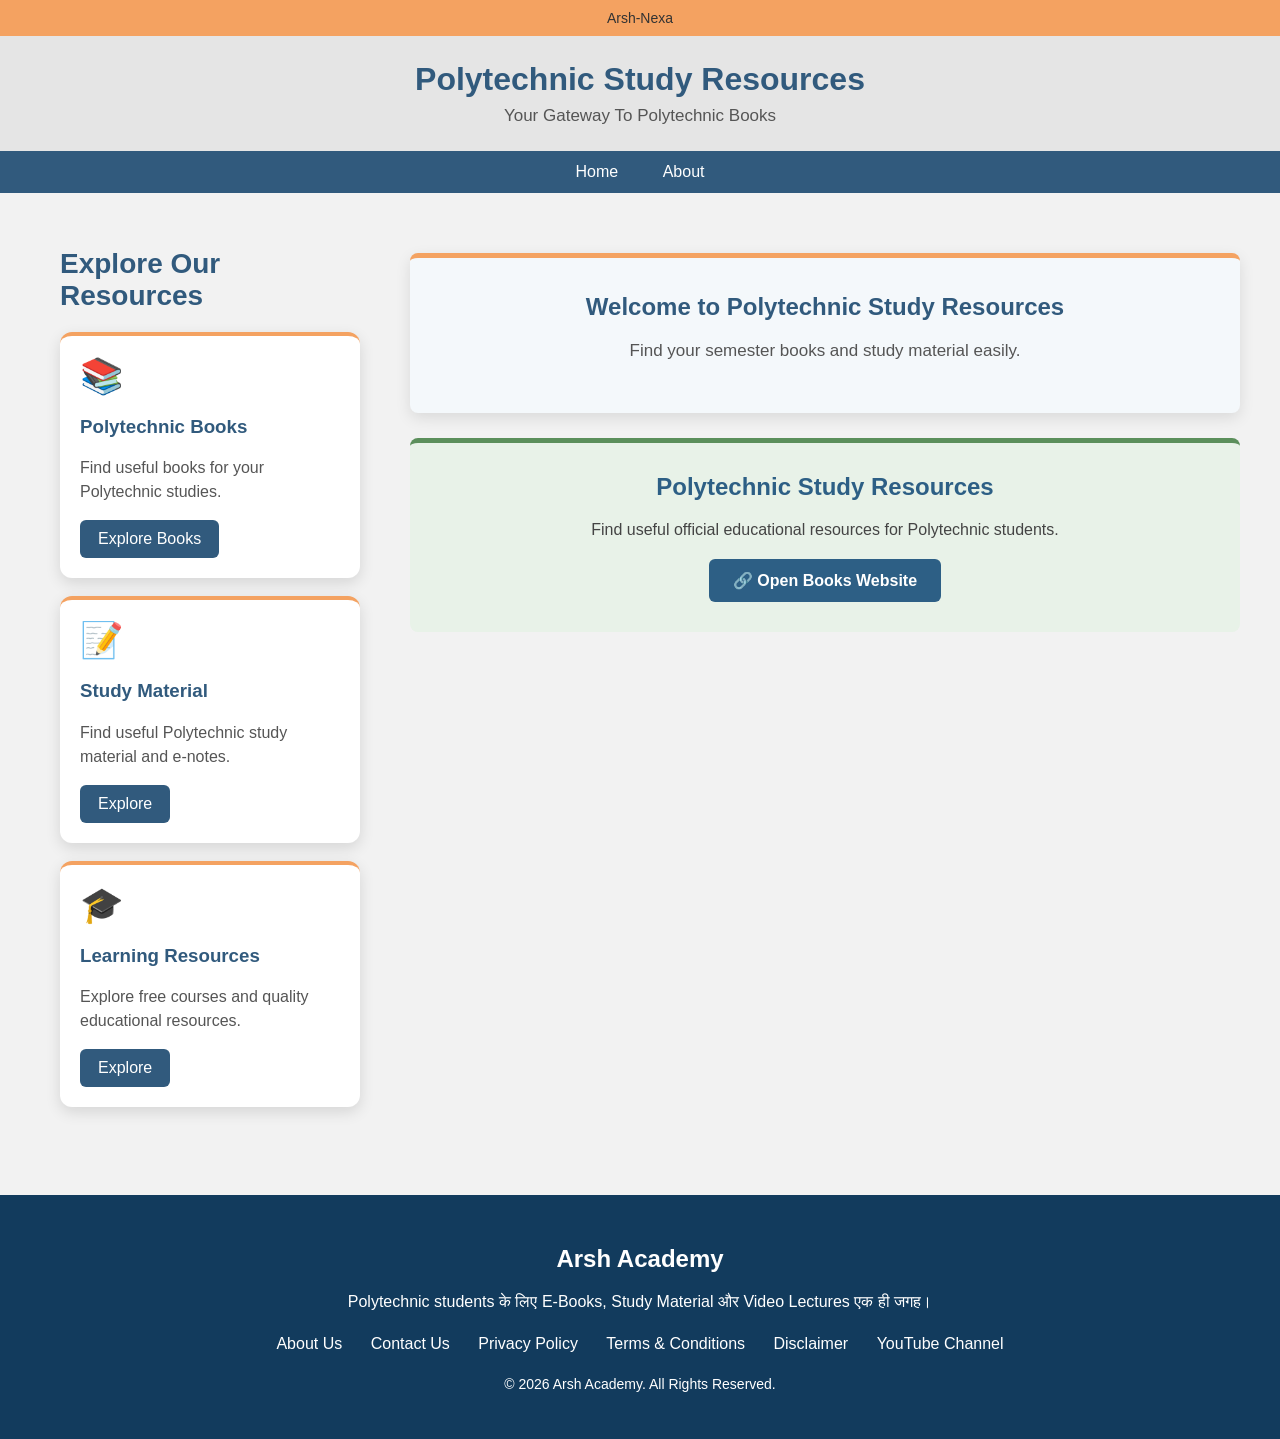
<file: index.html>
<!DOCTYPE html>
<html>
<head>
	<title>All Polytechnic Books</title>
    <link rel="stylesheet" href="style.css">
</head>

<body>

	<div class="top-bar">
	Arsh-Nexa
    </div>

   <header>
   	<h1>Polytechnic Study Resources</h1>
   	<p>Your Gateway To Polytechnic Books</p>
   </header>

 <nav>
    <a href="index.html">Home</a>
    <a href="about.html">About</a>
</nav>

<div class="main-layout">

    <!-- LEFT SIDE -->
    <section class="features">

        <h2>Explore Our Resources</h2>

        <div class="feature-card">
            <div class="icon">📚</div>
            <h3>Polytechnic Books</h3>
            <p>Find useful books for your Polytechnic studies.</p>
            <a href="https://share.google/r2ZPtdk6ooBKGH2GY"
               target="_blank"
               class="feature-button">
               Explore Books
            </a>
        </div>

        <div class="feature-card">
            <div class="icon">📝</div>
            <h3>Study Material</h3>
            <p>Find useful Polytechnic study material and e-notes.</p>
            <a href="https://gpnanakpur.ac.in/e-content/"
               target="_blank"
               class="feature-button">
               Explore
            </a>
        </div>

        <div class="feature-card">
            <div class="icon">🎓</div>
            <h3>Learning Resources</h3>
            <p>Explore free courses and quality educational resources.</p>
            <a href="https://swayam.gov.in/"
               target="_blank"
               class="feature-button">
               Explore
            </a>
        </div>

    </section>


    <!-- RIGHT SIDE -->
    <div class="right-content">

        <section class="welcome">
            <h2>Welcome to Polytechnic Study Resources</h2>
            <p>Find your semester books and study material easily.</p>
        </section>

        <section class="resources-section">

            <h2>Polytechnic Study Resources</h2>

            <p>Find useful official educational resources for Polytechnic students.</p>

            <a href="https://share.google/r2ZPtdk6ooBKGH2GY"
               target="_blank"
               class="book-link">
               🔗 Open Books Website
            </a>

        </section>

    </div>

</div>

        
<footer class="footer">

    <div class="footer-content">

        <h2>Arsh Academy</h2>

        <p>
            Polytechnic students के लिए E-Books, Study Material
            और Video Lectures एक ही जगह।
        </p>

        <div class="footer-links">
            <a href="#">About Us</a>
            <a href="#">Contact Us</a>
            <a href="#">Privacy Policy</a>
            <a href="#">Terms & Conditions</a>
            <a href="#">Disclaimer</a>
            <a href="https://www.youtube.com/@A.K.__creation072
">YouTube Channel</a>
        </div>

        <p class="copyright">
            © 2026 Arsh Academy. All Rights Reserved.
        </p>

    </div>

</body>
</html>
</file>
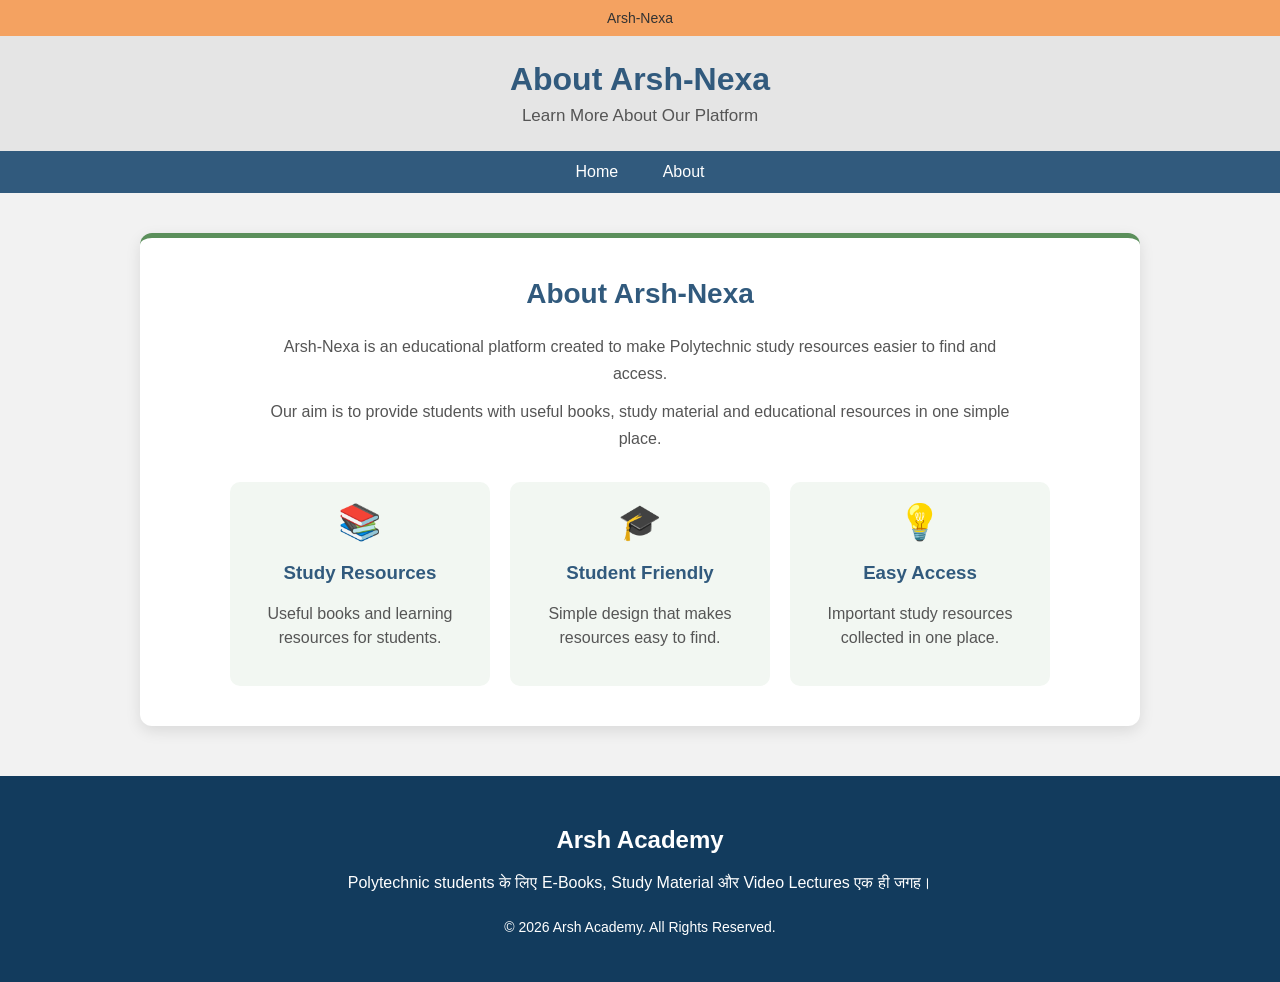
<file: about.html>
<!DOCTYPE html>
<html>

<head>
    <title>About Arsh-Nexa</title>
    <link rel="stylesheet" href="style.css">
</head>

<body>

    <div class="top-bar">
        Arsh-Nexa
    </div>

    <header>
        <h1>About Arsh-Nexa</h1>
        <p>Learn More About Our Platform</p>
    </header>

    <nav>
        <a href="index.html">Home</a>
        <a href="about.html">About</a>
    </nav>

    <section class="about-section">

        <h2>About Arsh-Nexa</h2>

        <p>
            Arsh-Nexa is an educational platform created to make
            Polytechnic study resources easier to find and access.
        </p>

        <p>
            Our aim is to provide students with useful books,
            study material and educational resources in one simple place.
        </p>

        <div class="about-points">

            <div>
                <div class="about-icon">📚</div>
                <h3>Study Resources</h3>
                <p>Useful books and learning resources for students.</p>
            </div>

            <div>
                <div class="about-icon">🎓</div>
                <h3>Student Friendly</h3>
                <p>Simple design that makes resources easy to find.</p>
            </div>

            <div>
                <div class="about-icon">💡</div>
                <h3>Easy Access</h3>
                <p>Important study resources collected in one place.</p>
            </div>

        </div>

    </section>

    <footer class="footer">

        <div class="footer-content">

            <h2>Arsh Academy</h2>

            <p>
                Polytechnic students के लिए E-Books, Study Material
                और Video Lectures एक ही जगह।
            </p>

            <p class="copyright">
                © 2026 Arsh Academy. All Rights Reserved.
            </p>

        </div>

    </footer>

</body>
</html>
</file>
<file: style.css>
body {
    margin: 0;
    font-family: Arial;
    background-color: #f2f2f2;
    color: #333333;
}

.top-bar {
    background-color: #f4a261;
    color: #333333;
    text-align: center;
    padding: 10px;
    font-size: 14px;
}

header {
    background-color: #e5e5e5;
    text-align: center;
    padding: 25px 10px;
}

header h1 {
    margin: 0;
    color: #315a7d;
    font-size: 32px;
}

header p {
    margin: 8px 0 0;
    color: #555555;
    font-size: 17px;
}

nav {
    background-color: #315a7d;
    text-align: center;
    padding: 12px;
}

nav a {
    color: white;
    text-decoration: none;
    margin: 0 20px;
    font-size: 16px;
}

nav a:hover {
    color: #f4a261;
}

.welcome {
    max-width: 1000px;
    margin: 25px auto;
    background-color: #f4f8fb;
    text-align: center;
    padding: 35px 20px;
    border-radius: 8px;
    border-top: 5px solid #f4a261;
    box-shadow: 0 5px 15px rgba(0, 0, 0, 0.10);
    box-sizing: border-box;
}

.welcome h2 {
    color: #315a7d;
    margin-top: 0;
}

.welcome p {
    color: #555555;
    font-size: 17px;
}

.resources-section {
    max-width: 1000px;
    margin: 25px auto;
    background-color: #e8f2e8;
    border-top: 5px solid #5b8f5b;
    border-radius: 8px;
    padding: 30px;
    text-align: center;
    box-sizing: border-box;
}

.resources-section h2 {
    color: #2d5f85;
    margin-top: 0;
}

.resources-section p {
    color: #444444;
    margin-bottom: 20px;
}

.book-link {
    display: inline-block;
    background-color: #2d5f85;
    color: white;
    padding: 12px 24px;
    text-decoration: none;
    border-radius: 6px;
    font-weight: bold;
}

.book-link:hover {
    background-color: #f4a261;
    color: #333333;
}

.footer {
    background-color: #123b5d;
    color: white;
    text-align: center;
    padding: 30px 20px;
    margin-top: 50px;
}

.footer-content {
    max-width: 1000px;
    margin: auto;
}

.footer h2 {
    margin-bottom: 10px;
}

.footer p {
    line-height: 1.6;
}

.footer-links {
    margin: 20px 0;
}

.footer-links a {
    color: white;
    text-decoration: none;
    margin: 0 12px;
}

.footer-links a:hover {
    color: #f4a261;
}

.copyright {
    font-size: 14px;
    margin-top: 20px;
}

.main-layout {
    max-width: 1200px;
    margin: 35px auto;
    padding: 0 20px;
    display: flex;
    gap: 30px;
    align-items: flex-start;
}

.features {
    width: 300px;
    padding: 20px;
    text-align: left;
}

.features h2 {
    color: #315a7d;
    font-size: 28px;
    margin-top: 0;
    margin-bottom: 20px;
}

.feature-card {
    background-color: white;
    width: 100%;
    padding: 20px;
    margin-bottom: 18px;
    border-radius: 12px;
    box-shadow: 0 5px 15px rgba(0,0,0,0.12);
    border-top: 4px solid #f4a261;
    box-sizing: border-box;
}

.feature-card .icon {
    font-size: 35px;
}

.feature-card h3 {
    color: #315a7d;
}

.feature-card p {
    color: #555555;
    line-height: 1.5;
}

.feature-button {
    display: inline-block;
    padding: 10px 18px;
    background-color: #315a7d;
    color: white;
    text-decoration: none;
    border-radius: 6px;
}

.feature-button:hover {
    background-color: #f4a261;
    color: #333333;
}

.right-content {
    flex: 1;
}


.about-section {
    max-width: 1000px;
    margin: 40px auto;
    padding: 40px 25px;
    background-color: white;
    text-align: center;
    border-radius: 12px;
    border-top: 5px solid #5b8f5b;
    box-shadow: 0 5px 15px rgba(0, 0, 0, 0.10);
    box-sizing: border-box;
}

.about-section h2 {
    color: #315a7d;
    font-size: 28px;
    margin-top: 0;
}

.about-section > p {
    max-width: 750px;
    margin: 10px auto;
    color: #555555;
    line-height: 1.7;
}

.about-points {
    display: flex;
    justify-content: center;
    gap: 20px;
    margin-top: 30px;
    flex-wrap: wrap;
}

.about-points > div {
    width: 220px;
    padding: 20px;
    background-color: #f2f7f2;
    border-radius: 10px;
    transition: 0.3s;
}

.about-points > div:hover {
    transform: translateY(-6px);
}

.about-icon {
    font-size: 35px;
}

.about-points h3 {
    color: #315a7d;
}

.about-points p {
    color: #555555;
    line-height: 1.5;
}
</file>
